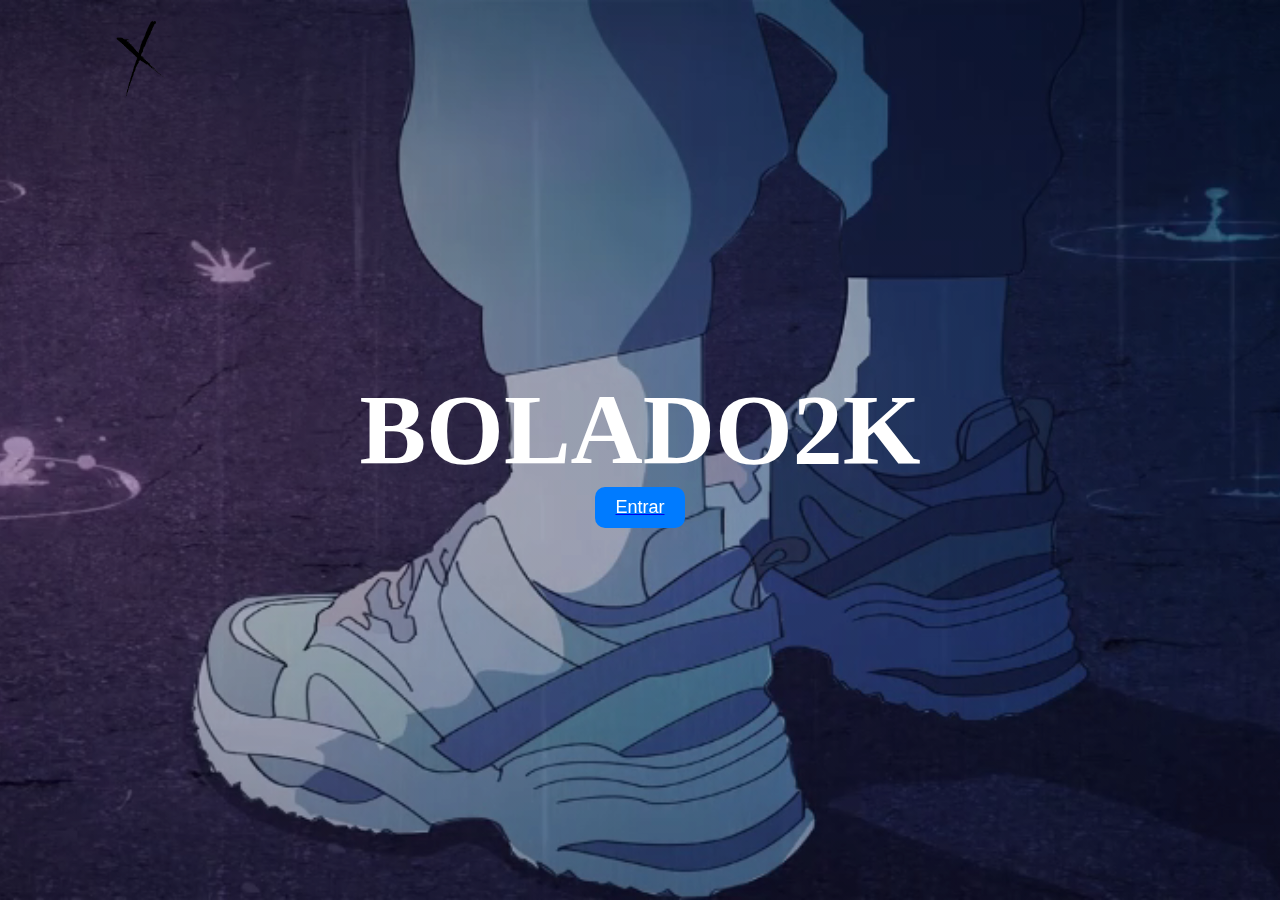
<file: index.html>
<!DOCTYPE html>
<html lang="pt-br">
  <head>
    <meta charset="UTF-8" />
    <meta http-equiv="X-UA-Compatible" content="IE=edge" />
    <meta name="viewport" content="width=device-width, initial-scale=1.0" />
    <link rel="stylesheet" href="style.css" />
    <link
      rel="shortcut icon"
      href="img/Chromatix-Keyboard-Keys-Letter-x.ico"
      type="image/x-icon"
    />

    <title>CAIAM FERNANDES</title>
  </head>
  <body>

    <video autoplay loop muted plays-inline class="back-video">
      <source class="video" src="Vídeo sem título.mp4" type="video/mp4" />
    </video>
    <div class="hero">
      <nav>
        <img src="/img/png.png" class="logo" alt="" />
        <!-- <div class="texto">
          <ul>
            <a href=""><li>inicio</li></a>
            <a href="" ><li>sobre</li></a>
          </ul>
        </div> -->
      </nav>
      <div class="content">
        <h1>BOLADO2K</h1>
         <a href="index2.html"> 
        <button class="button"> Entrar </button>
      </a>
      </div>
    </div>

  </body>
</html>
</file>
<file: style.css>
*{
    margin:0;
    padding: 0;
    box-sizing: border-box;

}



.hero{ 
    width: 100%; 
    height: 100vh;  
    background-image: linear-gradient(rgba(12,3,51,0.3),rgba(12,3,51,0.3));  
    position: relative; 
    padding: 0 5%; 
    display: flex;  
    align-items: center;  
    justify-content: center;
      
}
@import url('https://fonts.googleapis.com/css2?family=Open+Sans&display=swap');
nav{
    width: 100%;
    position: absolute;
    top: 0;
    left: 0;
    padding: 20px 8%;
    display: flex;
    align-items: center;
    justify-content: space-between
}

nav .logo{
    width: 80px;
}
/* nav ul li{
    list-style: none;
    display: inline-block;
    margin-left: 40px;
} */
/* .texto a{
    font-weight: bold;
    color:white;
    font-size: 20px;
    padding: 1px 0px;
    border-radius: 50px;
    transition: 0.2s;
} */

/* efeito navbar */
/* .texto a:hover {
    color: green;   
} */
/* efeito navbar */

.content{
    text-decoration: none;
    position: fixed;
    text-align: center;
}
.content h1{
    text-decoration: none;
    font-size: 100px;
    color: rgb(255, 255, 255);
    font-weight: 550;
}

@media only screen and (max-width: 768px) {

    .content h1 {
      font-size: 2em;
    }
  }
/* .content a{
    text-decoration: none;
    display: inline-block;
    color: white;
    font-size: 16px;
    border: 2px solid rgb(255, 255, 255);
    padding: 5px 35px;
    border-radius: 100px;
    margin-top: 1px;
} */

.button {
    display: block;
    margin: 0 auto;
    padding: 10px 20px;
    border: none;
    border-radius: 10px;
    background-color: #007bff;
    color: #fff;
    font-size: 18px;
    cursor: pointer;
    text-decoration: none;
  }

  .button:hover{
    background-color: rgb(255, 94, 0);
    cursor: pointer;
}
/* efeito nome entrar */
.content a:hover {
    color: green;
}
/* efeito nome entrar */


/* ///////////////////// */
video {
    width: 100%;
    height: 100%;
    position: fixed;
    top: 0;
    left: 0;
    object-fit: cover;
  }
</file>
